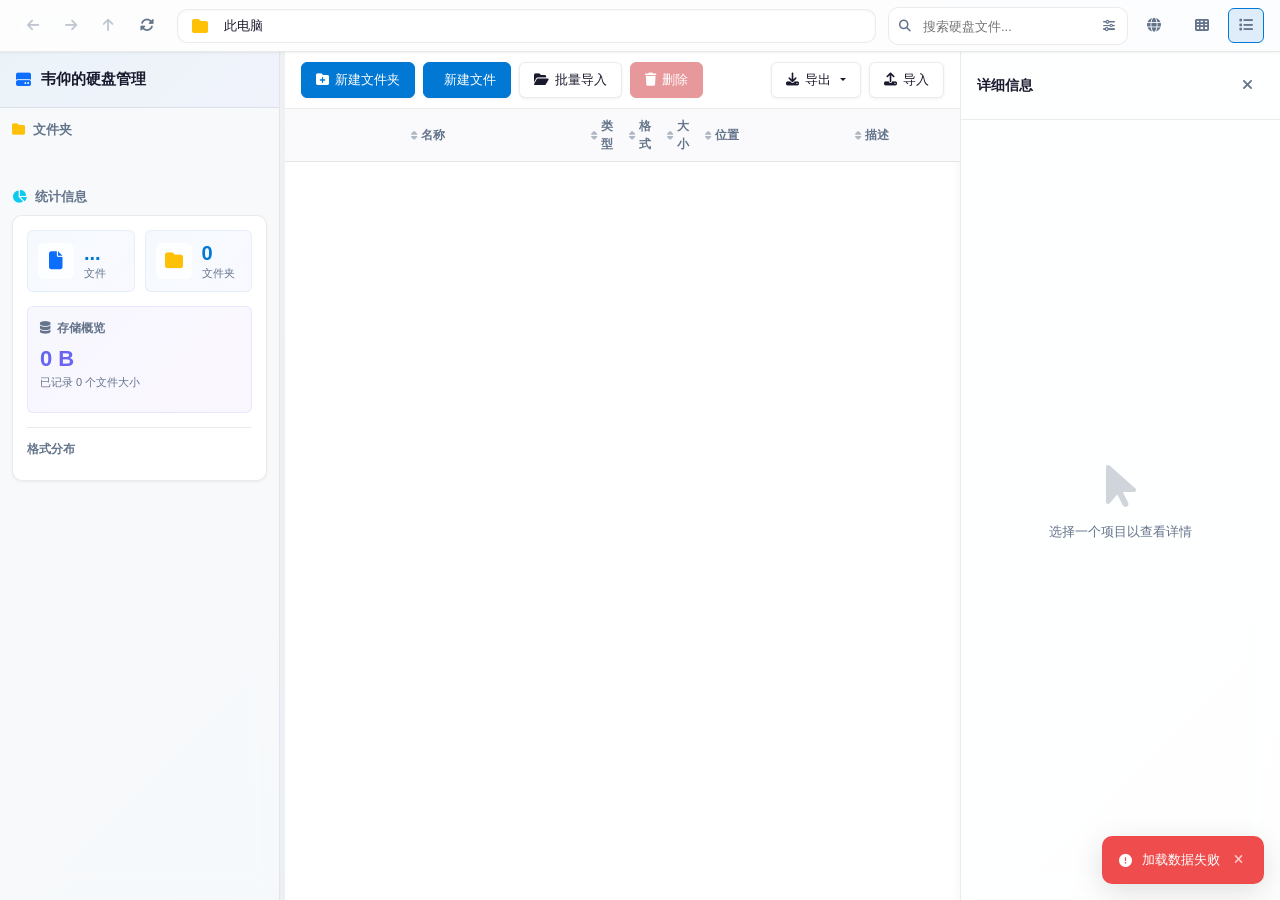
<file: index.html>
<!doctype html>
<html lang="zh-CN">
<head>
  <meta charset="utf-8" />
  <meta name="viewport" content="width=device-width, initial-scale=1" />
  <title>硬盘文件管理器</title>

  <!-- Bootstrap 5 CDN -->
  <link href="https://cdn.jsdelivr.net/npm/bootstrap@5.3.3/dist/css/bootstrap.min.css" rel="stylesheet">
  <link href="css/style.css" rel="stylesheet" />
  <link rel="stylesheet" href="https://cdnjs.cloudflare.com/ajax/libs/font-awesome/6.5.0/css/all.min.css">
</head>
<body>
  <!-- 顶部工具栏 -->
  <div class="toolbar">
    <div class="toolbar-left">
      <button class="btn-icon" id="backBtn" data-i18n-title="backTitle" title="后退" disabled>
        <i class="fas fa-arrow-left"></i>
      </button>
      <button class="btn-icon" id="forwardBtn" data-i18n-title="forwardTitle" title="前进" disabled>
        <i class="fas fa-arrow-right"></i>
      </button>
      <button class="btn-icon" id="upBtn" data-i18n-title="upTitle" title="上一级" disabled>
        <i class="fas fa-arrow-up"></i>
      </button>
      <button class="btn-icon" id="refreshBtn" data-i18n-title="refreshTitle" title="刷新">
        <i class="fas fa-sync-alt"></i>
      </button>
    </div>

    <div class="toolbar-center">
      <!-- 地址栏/面包屑导航 -->
      <div class="address-bar" id="addressBar">
        <i class="fas fa-folder text-warning me-2"></i>
        <div id="breadcrumb" class="breadcrumb-path">
          <span class="breadcrumb-item active" data-i18n="thisPC">此电脑</span>
        </div>
        <input type="text" id="addressInput" class="address-input" style="display:none;" placeholder="输入路径后按 Enter 导航..." />
      </div>
    </div>

    <div class="toolbar-right">
      <div class="search-wrapper">
        <div class="search-box">
          <i class="fas fa-search"></i>
          <input type="text" id="searchInput" data-i18n-placeholder="searchPlaceholder" placeholder="搜索硬盘文件..." />
          <button class="btn-search-filter" id="searchFilterBtn" type="button" data-i18n-title="advancedSearchTitle" title="高级搜索筛选">
            <i class="fas fa-sliders-h"></i>
          </button>
        </div>
        <div class="search-filters-dropdown" id="searchFilters">
          <div class="search-filters-header" data-i18n="advancedSearchTitle">高级搜索维度</div>
          <div class="search-filters-options">
            <label class="filter-checkbox"><input type="checkbox" id="searchName" checked /> <span data-i18n="filterName">文件名</span></label>
            <label class="filter-checkbox"><input type="checkbox" id="searchDate" checked /> <span data-i18n="filterDate">修改日期</span></label>
            <label class="filter-checkbox"><input type="checkbox" id="searchPath" checked /> <span data-i18n="filterPath">文件位置</span></label>
            <label class="filter-checkbox"><input type="checkbox" id="searchDesc" /> <span data-i18n="filterDesc">描述信息</span></label>
            <label class="filter-checkbox"><input type="checkbox" id="searchFormat" /> <span data-i18n="filterFormat">文件格式</span></label>
          </div>
        </div>
      </div>
      <!-- 语言切换 -->
      <div class="dropdown me-1">
        <button class="btn-icon" type="button" id="languageBtn" data-bs-toggle="dropdown" aria-expanded="false" title="切换语言">
          <i class="fas fa-globe"></i>
        </button>
        <ul class="dropdown-menu dropdown-menu-end" aria-labelledby="languageBtn" id="languageMenu" style="z-index: 1050;">
          <li><a class="dropdown-item lang-option" href="#" data-lang="zh-CN">简体中文</a></li>
          <li><a class="dropdown-item lang-option" href="#" data-lang="en">English</a></li>
          <li><a class="dropdown-item lang-option" href="#" data-lang="zh-TW">繁體中文</a></li>
          <li><a class="dropdown-item lang-option" href="#" data-lang="ja">日本語</a></li>
        </ul>
      </div>
      <button class="btn-icon" id="viewGridBtn" data-i18n-title="gridViewTitle" title="网格视图">
        <i class="fas fa-th"></i>
      </button>
      <button class="btn-icon active" id="viewListBtn" data-i18n-title="listViewTitle" title="列表视图">
        <i class="fas fa-list"></i>
      </button>
    </div>
  </div>

  <!-- 主要内容区 -->
  <div class="main-container">
    <!-- 左侧边栏 - 文件夹树 -->
    <div class="sidebar" id="sidebar">
      <div class="sidebar-header">
        <i class="fas fa-hard-drive text-primary"></i>
        <span data-i18n="authorDiskTitle">韦仰的硬盘管理</span>
      </div>
      <div class="sidebar-scroll">
      <div class="sidebar-section">
        <div class="section-title">
          <i class="fas fa-folder text-warning"></i>
          <span data-i18n="folders">文件夹</span>
        </div>
        <div id="folderTree" class="folder-tree">
          <!-- 动态生成树状结构 -->
        </div>
      </div>
      <div class="sidebar-section mt-3">
        <div class="section-title">
          <i class="fas fa-chart-pie text-info"></i>
          <span data-i18n="statistics">统计信息</span>
        </div>
        <div id="statsPanel" class="stats-panel">
          <div class="stat-row">
            <div class="stat-card">
              <div class="stat-icon"><i class="fas fa-file text-primary"></i></div>
              <div class="stat-info">
                <span class="stat-number" id="totalFiles">0</span>
                <span class="stat-desc" data-i18n="filesUnit">文件</span>
              </div>
            </div>
            <div class="stat-card">
              <div class="stat-icon"><i class="fas fa-folder text-warning"></i></div>
              <div class="stat-info">
                <span class="stat-number" id="totalFolders">0</span>
                <span class="stat-desc" data-i18n="foldersUnit">文件夹</span>
              </div>
            </div>
          </div>
          <div class="stat-storage">
            <div class="stat-storage-header">
              <i class="fas fa-database"></i>
              <span data-i18n="storageOverview">存储概览</span>
            </div>
            <div class="stat-storage-size" id="totalSizeDisplay">0 B</div>
            <div class="stat-storage-count" id="sizedFileCount">已记录 0 个文件大小</div>
            <div id="sizeByFormat" class="size-by-format"></div>
          </div>
          <div class="stat-formats">
            <div class="stat-formats-title" data-i18n="formatDist">格式分布</div>
            <div id="formatStats" class="format-stats"></div>
          </div>
        </div>
      </div>
      </div><!-- end sidebar-scroll -->
    </div>

    <!-- 侧边栏拖拽调整手柄 -->
    <div class="sidebar-resize-handle" id="sidebarResizeHandle" title="拖拽调整侧边栏宽度"></div>

    <!-- 中间内容区 - 文件列表 -->
    <div class="content-area">
      <!-- 操作栏 -->
      <div class="action-bar">
        <div class="action-left">
          <button class="btn-action btn-primary" id="newFolderBtn">
            <i class="fas fa-folder-plus"></i>
            <span data-i18n="newFolder">新建文件夹</span>
          </button>
          <button class="btn-action btn-primary" id="newFileBtn">
            <i class="fas fa-file-plus"></i>
            <span data-i18n="newFile">新建文件</span>
          </button>
          <button class="btn-action btn-secondary" id="localImportBtn">
            <i class="fas fa-folder-open"></i>
            <span data-i18n="batchImport">批量导入</span>
          </button>
          <button class="btn-action btn-danger" id="deleteBtn" disabled>
            <i class="fas fa-trash"></i>
            <span data-i18n="deleteBtn">删除</span>
          </button>
        </div>
        <div class="action-right">
          <div class="dropdown">
            <button class="btn-action btn-secondary dropdown-toggle" type="button" data-bs-toggle="dropdown">
              <i class="fas fa-download"></i>
              <span data-i18n="exportBtn">导出</span>
            </button>
            <ul class="dropdown-menu dropdown-menu-end">
              <li><h6 class="dropdown-header"><i class="fas fa-globe"></i> <span data-i18n="exportAll">导出全部</span></h6></li>
              <li><a class="dropdown-item export-option" href="#" data-scope="all" data-format="json"><i class="fas fa-file-code"></i> <span data-i18n="allToJson">全部 → JSON</span></a></li>
              <li><a class="dropdown-item export-option" href="#" data-scope="all" data-format="csv"><i class="fas fa-file-csv"></i> <span data-i18n="allToCsv">全部 → CSV</span></a></li>
              <li><hr class="dropdown-divider"></li>
              <li><h6 class="dropdown-header"><i class="fas fa-folder-open"></i> <span data-i18n="exportCurrent">导出当前文件夹</span></h6></li>
              <li><a class="dropdown-item export-option" href="#" data-scope="folder" data-format="json"><i class="fas fa-file-code"></i> <span data-i18n="currentToJson">当前文件夹 → JSON</span></a></li>
              <li><a class="dropdown-item export-option" href="#" data-scope="folder" data-format="csv"><i class="fas fa-file-csv"></i> <span data-i18n="currentToCsv">当前文件夹 → CSV</span></a></li>
              <li><hr class="dropdown-divider"></li>
              <li><h6 class="dropdown-header"><i class="fas fa-check-double"></i> <span data-i18n="pickExport">自选导出</span></h6></li>
              <li><a class="dropdown-item" href="#" id="exportPickJson" data-format="json"><i class="fas fa-file-code"></i> <span data-i18n="pickToJson">自选项目 → JSON</span></a></li>
              <li><a class="dropdown-item" href="#" id="exportPickCsv" data-format="csv"><i class="fas fa-file-csv"></i> <span data-i18n="pickToCsv">自选项目 → CSV</span></a></li>
            </ul>
          </div>
          <button class="btn-action btn-secondary" id="importBtn">
            <i class="fas fa-upload"></i>
            <span data-i18n="importBtn">导入</span>
          </button>
        </div>
      </div>

      <!-- 列表头部 -->
      <div class="list-header" id="listHeader">
        <div class="list-col col-name" onclick="handleSortClick('name')">
          <i class="fas fa-sort sort-icon"></i> <span data-i18n="colName">名称</span>
        </div>
        <div class="list-col col-type" onclick="handleSortClick('type')">
          <i class="fas fa-sort sort-icon"></i> <span data-i18n="colType">类型</span>
        </div>
        <div class="list-col col-format" onclick="handleSortClick('format')">
          <i class="fas fa-sort sort-icon"></i> <span data-i18n="colFormat">格式</span>
        </div>
        <div class="list-col col-size" onclick="handleSortClick('file_size')">
          <i class="fas fa-sort sort-icon"></i> <span data-i18n="colSize">大小</span>
        </div>
        <div class="list-col col-location" onclick="handleSortClick('location')">
          <i class="fas fa-sort sort-icon"></i> <span data-i18n="colLocation">位置</span>
        </div>
        <div class="list-col col-description" onclick="handleSortClick('description')">
          <i class="fas fa-sort sort-icon"></i> <span data-i18n="colDesc">描述</span>
        </div>
      </div>

      <!-- 文件列表容器 -->
      <div class="file-list" id="fileList">
        <!-- 动态生成 -->
      </div>

      <!-- 网格视图容器 -->
      <div class="file-grid" id="fileGrid" style="display:none;">
        <!-- 动态生成 -->
      </div>

      <!-- 空状态 -->
      <div class="empty-state" id="emptyState" style="display:none;">
        <i class="fas fa-folder-open"></i>
        <p data-i18n="emptyFolder">此文件夹为空</p>
        <button class="btn-action btn-primary" id="emptyNewBtn">
          <i class="fas fa-plus"></i>
          <span data-i18n="newItem">新建项目</span>
        </button>
      </div>
    </div>

    <!-- 右侧详情面板 -->
    <div class="details-panel" id="detailsPanel">
      <div class="details-header">
        <span data-i18n="detailsTitle">详细信息</span>
        <button class="btn-icon" id="closePanelBtn">
          <i class="fas fa-times"></i>
        </button>
      </div>
      <div class="details-content" id="detailsContent">
        <div class="no-selection">
          <i class="fas fa-mouse-pointer"></i>
          <p data-i18n="noSelection">选择一个项目以查看详情</p>
        </div>
      </div>
    </div>
  </div>

  <!-- 新建/编辑 模态框 -->
  <div class="modal fade" id="itemModal" tabindex="-1">
    <div class="modal-dialog modal-dialog-centered">
      <div class="modal-content">
        <form id="itemForm">
          <div class="modal-header">
            <h5 class="modal-title" id="modalTitle">
              <i class="fas fa-folder-plus"></i>
              <span id="modalTitleText" data-i18n="modalTitleNewFolder">新建文件夹</span>
            </h5>
            <button type="button" class="btn-close" data-bs-dismiss="modal"></button>
          </div>
          <div class="modal-body">
            <input type="hidden" id="itemId" />
            <input type="hidden" id="itemType" value="folder" />
            
            <div class="mb-3">
              <label class="form-label">
                <i class="fas fa-signature"></i>
                <span data-i18n="formName">名称</span> <span class="text-danger">*</span>
              </label>
              <input type="text" class="form-control" id="itemName" required placeholder="输入名称" />
            </div>

            <div class="mb-3">
              <label class="form-label">
                <i class="fas fa-align-left"></i>
                <span data-i18n="formDesc">描述</span>
              </label>
              <textarea class="form-control" id="itemDesc" placeholder="输入描述信息（可选）"></textarea>
            </div>

            <div class="mb-3">
              <label class="form-label">
                <i class="fas fa-map-marker-alt"></i>
                <span data-i18n="formLocation">物理位置</span>
              </label>
              <input type="text" class="form-control" id="itemLocation" placeholder="例如: D:\Movies 或 E:\Documents\Report.pdf" />
              <small class="text-muted" data-i18n="formLocationTip">输入文件或文件夹在硬盘中的实际路径</small>
            </div>

            <div class="mb-3" id="formatGroup" style="display:none;">
              <label class="form-label">
                <i class="fas fa-file-alt"></i>
                <span data-i18n="formFormat">文件格式</span>
              </label>
              <input type="text" class="form-control" id="itemFormat" placeholder="例如: mp4, pdf, docx" />
              <small class="text-muted" data-i18n="formFormatTip">输入文件扩展名（不含点号）</small>
            </div>

            <div class="mb-3" id="sizeGroup" style="display:none;">
              <label class="form-label">
                <i class="fas fa-weight-hanging"></i>
                <span data-i18n="formSize">文件大小</span>
              </label>
              <input type="text" class="form-control" id="itemFileSize" placeholder="例如: 1.5GB, 700MB, 4096" />
              <small class="text-muted" data-i18n="formSizeTip">输入文件大小（支持 B/KB/MB/GB/TB 单位）</small>
            </div>

            <div class="mb-3">
              <label class="form-label">
                <i class="fas fa-folder-tree"></i>
                <span data-i18n="formParent">父文件夹</span>
              </label>
              <select class="form-select" id="parentSelect">
                <option value="" data-i18n="formParentRoot">根目录</option>
              </select>
            </div>
          </div>
          <div class="modal-footer">
            <button type="button" class="btn btn-secondary" data-bs-dismiss="modal">
              <i class="fas fa-times"></i> <span data-i18n="btnCancel">取消</span>
            </button>
            <button type="submit" class="btn btn-primary">
              <i class="fas fa-save"></i> <span data-i18n="btnSave">保存</span>
            </button>
          </div>
        </form>
      </div>
    </div>
  </div>

  <!-- 本地批量导入模态框 -->
  <div class="modal fade" id="localImportModal" tabindex="-1" data-bs-backdrop="static" data-bs-keyboard="false">
    <div class="modal-dialog modal-lg modal-dialog-centered">
      <div class="modal-content">
        <div class="modal-header">
          <h5 class="modal-title">
            <i class="fas fa-folder-open"></i>
            批量导入本地资源
          </h5>
          <button type="button" class="btn-close" data-bs-dismiss="modal" id="localImportCloseBtn"></button>
        </div>
        <div class="modal-body">
          <div id="localImportStageSelect">
            <!-- 导入目标 -->
            <div class="import-target-banner mb-3 p-3 border rounded" style="background: linear-gradient(135deg, rgba(0, 120, 212, 0.05) 0%, rgba(99, 102, 241, 0.05) 100%); border-color: rgba(0, 120, 212, 0.15) !important;">
              <div class="d-flex align-items-center">
                <i class="fas fa-folder-open text-warning me-3 fs-4"></i>
                <div>
                  <div class="text-muted small" style="font-size: 11px;" data-i18n="localImportTargetLabel">导入目标目录</div>
                  <div class="fw-semibold text-primary" style="font-size: 14px;" id="localImportTargetDisplay">/此电脑</div>
                </div>
              </div>
            </div>

            <p class="text-muted small mb-2" data-i18n="localImportDesc">选择本地文件夹或文件，系统将读取其中的文件夹与文件并导入到当前目录，仅读取元数据不会修改本地磁盘内容。</p>

            <div class="border rounded mb-3 p-2 bg-light" style="min-height: 180px; max-height: 250px; overflow-y: auto;">
              <div class="fw-semibold text-secondary px-2 pb-2 border-bottom mb-2 d-flex justify-content-between align-items-center" style="font-size: 13px;">
                <span data-i18n="selectedItemsLabel">已选导入资源</span>
                <span class="badge bg-primary rounded-pill" id="localImportTotalCountBadge">0</span>
              </div>
              <div id="localImportSelectedItemsList" class="px-2">
                <!-- Selected items listed here dynamically -->
                <div class="text-center text-muted py-4" id="localImportNoneSelectedText" data-i18n="selectedNone">
                  未选择任何文件夹或文件。请拖拽文件到此处，或使用下方按钮选择。
                </div>
              </div>
            </div>
            <div class="mt-3">
              <label class="form-label" data-i18n="localBasePath">
                <i class="fas fa-road"></i>
                根目录物理路径（可选）
              </label>
              <input type="text" class="form-control" id="localImportBasePath" placeholder="例如: D:\\Media">
              <small class="text-muted" data-i18n="localBasePathTip">用于生成物理路径；留空时将使用相对路径或自动推断的路径。</small>
            </div>
          </div>

          <div id="localImportStageProgress" style="display:none;">
            <div class="progress" style="height: 20px;">
              <div class="progress-bar" id="localImportProgressBar" role="progressbar" style="width:0%;">0%</div>
            </div>
            <div class="mt-3">
              <p class="mb-1" id="localImportStatusText" data-i18n="preparingImport">正在准备导入...</p>
              <p class="text-muted small" id="localImportDetailText"></p>
            </div>
          </div>

          <div id="localImportStageComplete" style="display:none;">
            <div class="alert alert-success d-flex align-items-center" role="alert">
              <i class="fas fa-check-circle me-2"></i>
              <div data-i18n="importSuccessMsg">导入完成，所有项目已处理。</div>
            </div>
            <div id="localImportSummaryText" class="small"></div>
          </div>
        </div>
        <div class="modal-footer">
          <div id="localImportSelectionActions" class="d-flex flex-wrap gap-2">
            <button type="button" class="btn btn-outline-secondary" id="localImportSelectCombinedBtn">
              <i class="fas fa-plus me-1"></i>
              <span data-i18n="localImportSelectCombinedBtn">选择文件/文件夹</span>
            </button>
            <button type="button" class="btn btn-outline-danger" id="localImportResetBtn">
              <i class="fas fa-undo"></i>
              <span data-i18n="btnReset">重置</span>
            </button>
            <button type="button" class="btn btn-primary" id="localImportStartBtn">
              <i class="fas fa-play"></i>
              <span data-i18n="btnStartImport">开始导入</span>
            </button>
          </div>
          <button type="button" class="btn btn-primary" id="localImportConfirmBtn" data-bs-dismiss="modal" style="display:none;">
            <i class="fas fa-check"></i>
            <span data-i18n="btnConfirm">确定</span>
          </button>
        </div>
      </div>
    </div>
  </div>

  <input type="file" id="localDirectoryInput" webkitdirectory multiple style="display:none;" />
  <input type="file" id="localFileInput" multiple style="display:none;" />

  <!-- 导入模态框 -->
  <div class="modal fade" id="importModal" tabindex="-1">
    <div class="modal-dialog modal-dialog-centered">
      <div class="modal-content">
        <div class="modal-header">
          <h5 class="modal-title">
            <i class="fas fa-upload"></i>
            导入数据
          </h5>
          <button type="button" class="btn-close" data-bs-dismiss="modal"></button>
        </div>
        <div class="modal-body">
          <div class="mb-3">
            <label class="form-label">选择 JSON 文件</label>
            <input type="file" class="form-control" id="importFile" accept=".json" />
          </div>
        </div>
        <div class="modal-footer">
          <button type="button" class="btn btn-secondary" data-bs-dismiss="modal">取消</button>
          <button type="button" class="btn btn-primary" id="confirmImportBtn">
            <i class="fas fa-check"></i> 导入
          </button>
        </div>
      </div>
    </div>
  </div>

  <!-- 本地磁盘浏览器模态框 (增强版大屏布局) -->
  <div class="modal fade" id="localPickerModal" tabindex="-1" aria-labelledby="localPickerModalLabel" aria-hidden="true" style="z-index: 1070;">
    <div class="modal-dialog modal-xl modal-dialog-centered modal-dialog-scrollable">
      <div class="modal-content shadow-lg border-0" style="border-radius: var(--radius-lg); backdrop-filter: blur(var(--glass-blur)); background: rgba(255,255,255,0.98); height: 80vh; display: flex; flex-direction: column;">
        <div class="modal-header border-bottom-0 pb-2">
          <h5 class="modal-title font-weight-bold d-flex align-items-center" id="localPickerModalLabel">
            <i class="fas fa-desktop text-primary me-2" style="font-size: 20px;"></i>
            <span data-i18n="localPickerModalTitle" style="letter-spacing: 0.5px;">选择本地资源</span>
          </h5>
          <button type="button" class="btn-close" data-bs-dismiss="modal" aria-label="Close"></button>
        </div>
        
        <!-- 工具栏 -->
        <div class="px-3 pb-2 border-bottom-0">
          <div class="d-flex align-items-center gap-2 bg-light p-1 rounded-3" style="border: 1px solid rgba(0,0,0,0.05);">
            <button class="btn btn-icon btn-sm border-0 bg-transparent text-secondary hover-primary" id="localPickerUpBtn" data-i18n-title="upTitle" title="上一级">
              <i class="fas fa-arrow-up" style="font-size: 14px;"></i>
            </button>
            <div class="vr text-secondary my-1"></div>
            <div class="flex-grow-1 position-relative d-flex align-items-center">
              <i class="fas fa-hdd text-muted position-absolute ms-2" style="font-size: 12px;"></i>
              <input type="text" class="form-control form-control-sm border-0 bg-transparent ps-4 text-primary" style="font-size: 13px; box-shadow: none;" id="localPickerPathInput" data-i18n-placeholder="localPickerPathPlaceholder" placeholder="输入路径，回车访问" />
            </div>
          </div>
        </div>

        <div class="modal-body p-0 d-flex flex-grow-1" style="overflow: hidden;">
          <!-- 侧边栏：快速访问和驱动器 -->
          <div class="sidebar-picker p-2 bg-light" style="width: 200px; border-right: 1px solid rgba(0,0,0,0.05); overflow-y: auto; flex-shrink: 0; display: flex; flex-direction: column;">
            <div class="sidebar-section-title text-uppercase text-muted fw-bold mb-2 ps-2" style="font-size: 10px; letter-spacing: 0.5px;">此电脑</div>
            <div class="d-flex flex-column gap-1" id="localPickerSidebarDrives">
              <!-- JS 动态注入本地盘符 -->
            </div>
          </div>

          <!-- 主文件展示区 -->
          <div class="flex-grow-1 d-flex flex-column" style="overflow: hidden;">
            <div class="flex-grow-1 position-relative" style="overflow-y: auto;">
              <table class="table table-hover table-sm mb-0 align-middle" style="font-size: 13px; table-layout: fixed;">
                <thead class="sticky-top bg-white shadow-sm" style="z-index: 10;">
                  <tr class="table-light border-bottom" style="height: 38px;">
                    <th style="width: 45px; text-align: center;">
                      <input type="checkbox" class="form-check-input" id="localPickerSelectAll" />
                    </th>
                    <th><span data-i18n="colName">名称</span></th>
                    <th style="width: 120px;"><span data-i18n="colType">类型</span></th>
                    <th style="width: 140px; text-align: right; padding-right: 20px;"><span data-i18n="colSize">大小</span></th>
                  </tr>
                </thead>
                <tbody id="localPickerItemsList" style="border-top: none;">
                  <!-- JS 动态填充 -->
                </tbody>
              </table>
            </div>
            
            <!-- 状态底部栏 -->
            <div class="bg-light px-3 py-2 border-top d-flex justify-content-between align-items-center" style="font-size: 12px; height: 35px;">
              <div class="text-secondary" id="localPickerStatusInfo">
                共 0 个项目
              </div>
              <div class="text-primary fw-medium" id="localPickerSelectionCount">
                已选择 0 个项目
              </div>
            </div>
          </div>
        </div>
        
        <div class="modal-footer border-top pt-2">
          <button type="button" class="btn btn-outline-secondary" data-bs-dismiss="modal" data-i18n="btnCancel">取消</button>
          <button type="button" class="btn btn-primary px-4" id="localPickerConfirmBtn" style="border-radius: var(--radius-sm);">
            <i class="fas fa-check me-1"></i>
            <span data-i18n="localPickerConfirm">添加选定资源</span>
          </button>
        </div>
      </div>
    </div>
  </div>

  <!-- 导出自选模态框 -->
  <div class="modal fade" id="exportPickModal" tabindex="-1">
    <div class="modal-dialog modal-lg modal-dialog-centered modal-dialog-scrollable">
      <div class="modal-content">
        <div class="modal-header">
          <h5 class="modal-title">
            <i class="fas fa-check-double me-2"></i>选择要导出的项目
          </h5>
          <button type="button" class="btn-close" data-bs-dismiss="modal"></button>
        </div>
        <div class="modal-body p-0">
          <div class="export-pick-toolbar">
            <div class="export-pick-search">
              <i class="fas fa-search"></i>
              <input type="text" id="exportPickSearch" placeholder="搜索项目..." />
            </div>
            <div class="export-pick-actions">
              <button type="button" class="btn btn-sm btn-outline-primary" id="exportPickSelectAll">
                <i class="fas fa-check-double"></i> 全选
              </button>
              <button type="button" class="btn btn-sm btn-outline-secondary" id="exportPickDeselectAll">
                <i class="fas fa-square"></i> 全不选
              </button>
            </div>
            <div class="export-pick-count">
              已选 <strong id="exportPickCount">0</strong> 项
            </div>
          </div>
          <div id="exportPickTree" class="export-pick-tree">
            <!-- 动态生成 -->
          </div>
        </div>
        <div class="modal-footer">
          <button type="button" class="btn btn-secondary" data-bs-dismiss="modal">
            <i class="fas fa-times"></i> 取消
          </button>
          <button type="button" class="btn btn-primary" id="exportPickConfirmBtn" disabled>
            <i class="fas fa-download"></i> 导出
          </button>
        </div>
      </div>
    </div>
  </div>

  <!-- Toast 容器 -->
  <div id="toastContainer" class="toast-container position-fixed bottom-0 end-0 p-3"></div>

  <script src="https://cdn.jsdelivr.net/npm/bootstrap@5.3.3/dist/js/bootstrap.bundle.min.js"></script>
  <script src="js/translations.js"></script>
  <script src="js/script.js"></script>
</body>
</html>
</file>
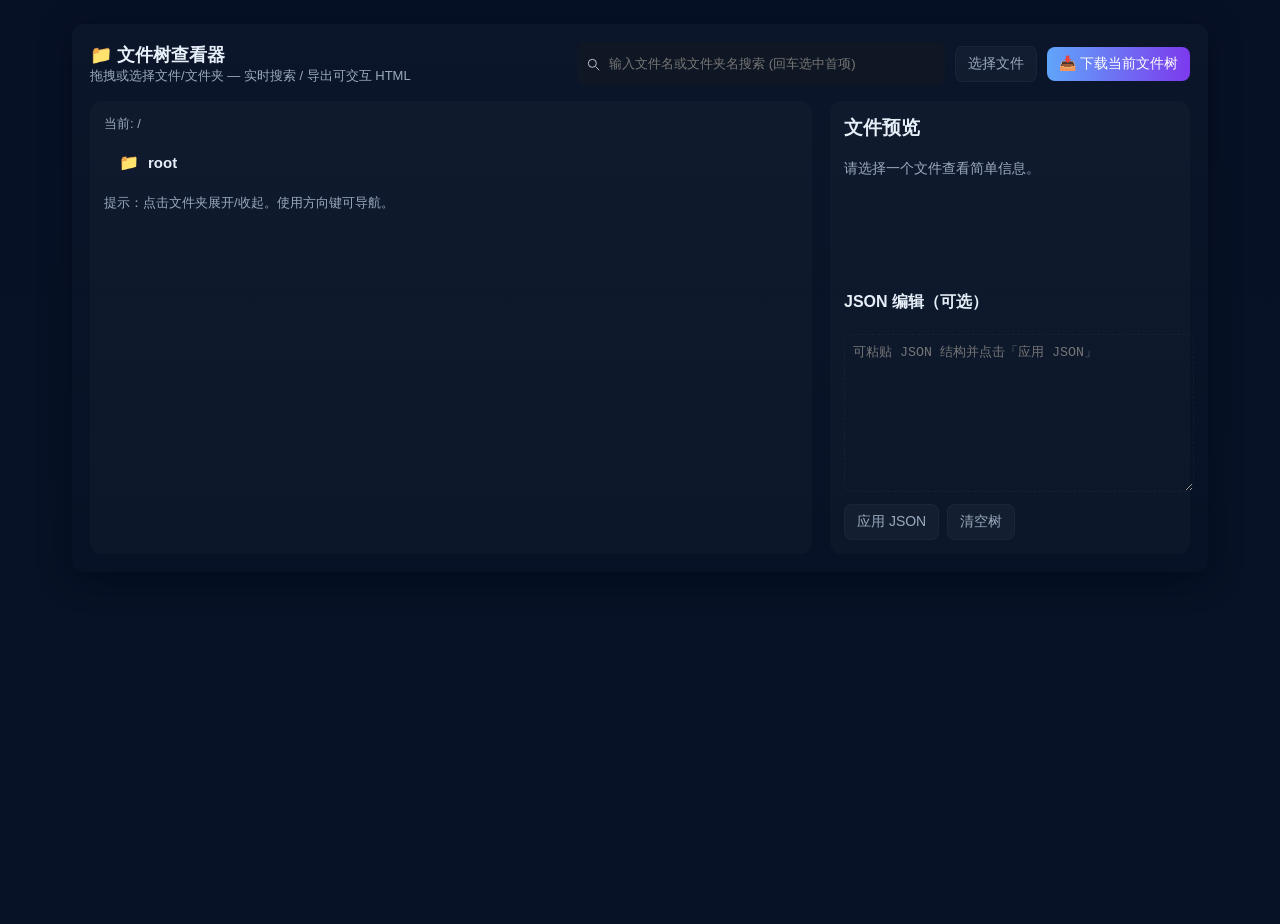
<file: file_tree_viewer.html>
<!doctype html>
<html lang="zh-CN">

<head>
  <meta charset="utf-8" />
  <meta name="viewport" content="width=device-width,initial-scale=1" />
  <title>文件树查看器（修正版）</title>
  <style>
    :root {
      --bg: #071126;
      --card: #0f1724;
      --muted: #9aa9bf;
      --accent: #60a5fa;
      --accent-2: #7c3aed;
      --glass: rgba(255, 255, 255, 0.03);
      --radius: 10px
    }

    html,
    body {
      height: 100%;
      margin: 0;
      background: linear-gradient(180deg, var(--bg), #071226 60%);
      color: #e6eef8;
      font-family: Segoe UI, Roboto, Arial, sans-serif
    }

    .app {
      max-width: 1100px;
      margin: 24px auto;
      padding: 18px;
      border-radius: 12px;
      background: linear-gradient(180deg, rgba(255, 255, 255, 0.02), transparent);
      box-shadow: 0 6px 30px rgba(2, 6, 23, 0.6)
    }

    header {
      display: flex;
      align-items: center;
      gap: 14px
    }

    h1 {
      margin: 0;
      font-size: 18px
    }

    .controls {
      margin-left: auto;
      display: flex;
      gap: 10px;
      align-items: center
    }

    .search {
      display: flex;
      align-items: center;
      background: var(--card);
      padding: 8px;
      border-radius: 8px
    }

    .search input {
      background: transparent;
      border: 0;
      padding: 6px 8px;
      color: inherit;
      outline: none;
      width: 320px
    }

    button {
      background: var(--glass);
      border: 1px solid rgba(255, 255, 255, 0.03);
      padding: 8px 12px;
      border-radius: 8px;
      color: var(--muted);
      cursor: pointer;
      font-size: 14px
    }

    button.primary {
      background: linear-gradient(90deg, var(--accent), var(--accent-2));
      color: white;
      border: 0
    }

    .layout {
      display: grid;
      grid-template-columns: 1fr 360px;
      gap: 18px;
      margin-top: 16px
    }

    .panel {
      background: rgba(255, 255, 255, 0.02);
      padding: 14px;
      border-radius: 12px
    }

    #tree {
      max-height: 64vh;
      overflow: auto;
      padding: 6px;
      font-size: 15px
    }

    .node {
      display: flex;
      align-items: center;
      gap: 8px;
      padding: 6px 8px;
      border-radius: 8px
    }

    .node:hover {
      background: rgba(255, 255, 255, 0.02)
    }

    .icon {
      width: 22px;
      text-align: center;
      font-size: 16px
    }

    .name {
      white-space: nowrap;
      overflow: hidden;
      text-overflow: ellipsis
    }

    .folder .name {
      font-weight: 600
    }

    .file .name {
      color: var(--muted)
    }

    .children {
      margin-left: 20px;
      border-left: 1px dashed rgba(255, 255, 255, 0.02);
      padding-left: 10px
    }

    .collapsed>.children {
      display: none
    }

    .match {
      background: linear-gradient(90deg, rgba(96, 165, 250, 0.12), rgba(124, 58, 237, 0.06));
      padding: 2px 6px;
      border-radius: 6px
    }

    #progress-wrap {
      width: 100%;
      margin-top: 10px;
      display: none;
      align-items: center;
      gap: 12px
    }

    #progress-bar {
      flex: 1;
      background: #0b1220;
      border-radius: 999px;
      overflow: hidden;
      height: 12px;
      border: 1px solid rgba(255, 255, 255, 0.03)
    }

    #progress-bar>i {
      display: block;
      height: 100%;
      width: 0%;
      background: linear-gradient(90deg, var(--accent), var(--accent-2));
      transition: width 160ms linear
    }

    #progress-label {
      min-width: 70px;
      color: var(--muted);
      font-size: 13px;
      text-align: right
    }

    .preview {
      min-height: 120px;
      color: var(--muted);
      font-size: 14px
    }

    textarea {
      width: 100%;
      height: 140px;
      border-radius: 8px;
      background: transparent;
      border: 1px dashed rgba(255, 255, 255, 0.04);
      color: inherit;
      padding: 8px;
      font-family: monospace
    }

    @media(max-width:980px) {
      .layout {
        grid-template-columns: 1fr
      }
    }
  </style>
</head>

<body>
  <div class="app" role="application">
    <header>
      <div>
        <h1>📁 文件树查看器</h1>
        <div style="color:var(--muted);font-size:13px">拖拽或选择文件/文件夹 — 实时搜索 / 导出可交互 HTML</div>
      </div>

      <div class="controls">
        <div class="search" title="搜索">
          <svg width="16" height="16" viewBox="0 0 24 24" fill="none">
            <path stroke="currentColor" stroke-width="1.2" stroke-linecap="round" stroke-linejoin="round"
              d="M21 21l-4.35-4.35" />
            <circle cx="11" cy="11" r="6" stroke="currentColor" stroke-width="1.2" />
          </svg>
          <input id="searchInput" placeholder="输入文件名或文件夹名搜索 (回车选中首项)" />
        </div>

        <button id="chooseBtn">选择文件</button>
        <input id="fileInput" type="file" webkitdirectory multiple style="display:none;" />

        <button id="downloadBtn" class="primary" title="导出当前显示为 HTML">📥 下载当前文件树</button>
      </div>
    </header>

    <main class="layout">
      <section class="panel">
        <div id="breadcrumb" style="color:var(--muted);font-size:13px;margin-bottom:8px">当前: /</div>

        <div id="tree" tabindex="0" aria-label="文件树"></div>

        <div id="progress-wrap">
          <div id="progress-bar"><i id="progress-inner"></i></div>
          <div id="progress-label">0%</div>
        </div>

        <div style="margin-top:10px;color:var(--muted);font-size:13px">提示：点击文件夹展开/收起。使用方向键可导航。</div>
      </section>

      <aside class="panel">
        <h3 style="margin-top:0">文件预览</h3>
        <div class="preview" id="preview">请选择一个文件查看简单信息。</div>

        <h4 style="margin-top:12px">JSON 编辑（可选）</h4>
        <textarea id="jsonArea" spellcheck="false" placeholder='可粘贴 JSON 结构并点击「应用 JSON」'></textarea>
        <div style="display:flex;gap:8px;margin-top:8px">
          <button id="applyJson">应用 JSON</button>
          <button id="resetBtn">清空树</button>
        </div>
      </aside>
    </main>
  </div>

  <script>
    /* 状态 */
    let root = { name: 'root', type: 'folder', children: [] };
    let expanded = new Set();
    let searchQuery = '';

    /* DOM */
    const treeEl = document.getElementById('tree');
    const searchInput = document.getElementById('searchInput');
    const fileInput = document.getElementById('fileInput');
    const preview = document.getElementById('preview');
    const jsonArea = document.getElementById('jsonArea');
    const breadcrumb = document.getElementById('breadcrumb');
    const progressWrap = document.getElementById('progress-wrap');
    const progressInner = document.getElementById('progress-inner');
    const progressLabel = document.getElementById('progress-label');

    /* 辅助 */
    function pathFor(parentPath, name) { return parentPath ? parentPath + '/' + name : name; }
    function escapeHtml(s) { return String(s).replace(/&/g, '&amp;').replace(/</g, '&lt;').replace(/>/g, '&gt;'); }
    function escapeRegExp(s) { return s.replace(/[.*+?^${}()|[\\]\\\\]/g, '\\\\$&'); }

    /* 从 fileList 构建树 */
    function buildTreeFromFileList(fileList) {
      const rootNode = { name: 'root', type: 'folder', children: [] };
      for (const f of fileList) {
        const path = f.webkitRelativePath || f.name;
        const parts = path.split('/').filter(Boolean);
        let node = rootNode;
        for (let i = 0; i < parts.length; i++) {
          const name = parts[i];
          let child = (node.children || []).find(c => c.name === name);
          const isLast = i === parts.length - 1;
          if (!child) {
            child = { name, type: isLast ? 'file' : 'folder' };
            if (!isLast) child.children = [];
            node.children = node.children || [];
            node.children.push(child);
          }
          node = child;
        }
      }
      return rootNode;
    }

    /* 标记可见（搜索） */
    function markVisible(node, q) {
      const selfMatch = !q || node.name.toLowerCase().includes(q.toLowerCase());
      let childMatch = false;
      if (node.children && node.children.length) {
        for (const ch of node.children) childMatch = markVisible(ch, q) || childMatch;
      }
      node._visible = selfMatch || childMatch;
      node._selfMatch = selfMatch;
      return node._visible;
    }

    /* 渲染 */
    function render() {
      treeEl.innerHTML = '';
      markVisible(root, searchQuery);
      renderNode(root, treeEl, '');
    }
    function renderNode(node, container, parentPath) {
      if (!node._visible) return;
      const currentPath = pathFor(parentPath, node.name);
      const item = document.createElement('div');
      item.className = 'node ' + (node.type === 'folder' ? 'folder' : 'file');
      item.dataset.path = currentPath;
      item.dataset.type = node.type;

      const icon = document.createElement('div'); icon.className = 'icon'; icon.textContent = node.type === 'folder' ? (expanded.has(currentPath) ? '📂' : '📁') : '📄';
      item.appendChild(icon);

      const name = document.createElement('div'); name.className = 'name';
      if (node._selfMatch && searchQuery) {
        const regex = new RegExp('(' + escapeRegExp(searchQuery) + ')', 'ig');
        name.innerHTML = escapeHtml(node.name).replace(regex, '<span class="match">$1</span>');
      } else name.textContent = node.name;
      item.appendChild(name);

      item.addEventListener('click', (e) => {
        e.stopPropagation();
        if (node.type === 'folder') {
          if (expanded.has(currentPath)) expanded.delete(currentPath); else expanded.add(currentPath);
          render();
        } else { showPreview(node, currentPath); }
        updateBreadcrumb(currentPath);
      });

      item.tabIndex = 0;
      item.addEventListener('keydown', (e) => {
        if (e.key === 'Enter') { e.preventDefault(); item.click(); }
        else if (e.key === 'ArrowDown' || e.key === 'ArrowUp') {
          e.preventDefault();
          const items = Array.from(document.querySelectorAll('.node'));
          const idx = items.indexOf(item); const next = e.key === 'ArrowDown' ? items[idx + 1] : items[idx - 1];
          if (next) next.focus();
        } else if (e.key === 'ArrowLeft') {
          e.preventDefault();
          if (node.type === 'folder' && expanded.has(currentPath)) { expanded.delete(currentPath); render(); }
          else { const parent = currentPath.split('/').slice(0, -1).join('/'); if (parent) { const pel = document.querySelector('[data-path=\"' + cssEscape(parent) + '\"]'); if (pel) pel.focus(); } }
        } else if (e.key === 'ArrowRight') {
          e.preventDefault();
          if (node.type === 'folder') { expanded.add(currentPath); render(); setTimeout(() => { const el = document.querySelector('[data-path=\"' + cssEscape(currentPath) + '\"]'); if (el) el.focus(); }, 50); }
        }
      });

      container.appendChild(item);

      if (node.children && node.children.length && expanded.has(currentPath)) {
        const wrapper = document.createElement('div'); wrapper.className = 'children';
        for (const ch of node.children) renderNode(ch, wrapper, currentPath);
        container.appendChild(wrapper);
      }
    }
    function cssEscape(s) {
      // Prefer native CSS.escape when available; otherwise do a minimal safe escape
      try { if (window.CSS && CSS.escape) return CSS.escape(s); } catch (e) { }
      return String(s).replace(/(["'\\\\])/g, '\\\\$1').replace(/\s+/g, ' ');
    }
    function updateBreadcrumb(p) { breadcrumb.textContent = p ? ('当前: /' + p) : '当前: /'; }

    /* 进度条辅助（基于文件计数） */
    async function showProgressDuring(files, buildFn) {
      if (!files || files.length === 0) return;
      progressWrap.style.display = 'flex';
      progressInner.style.width = '0%';
      progressLabel.textContent = '0%';
      const total = files.length;
      let processed = 0;
      // Update quickly while building in memory
      for (let i = 0; i < files.length; i++) {
        processed++;
        const pct = Math.round((processed / total) * 100);
        progressInner.style.width = pct + '%';
        progressLabel.textContent = pct + '%';
        if (i % 50 === 0) await new Promise(r => setTimeout(r, 8));
      }
      // Build final tree
      root = buildFn(files);
      expanded.clear(); expanded.add(root.name);
      markVisible(root, searchQuery);
      render();
      setTimeout(() => { progressWrap.style.display = 'none'; }, 300);
    }

    /* 事件：文件选择 & 拖拽 */
    document.getElementById('chooseBtn').addEventListener('click', () => { fileInput.click(); });
    fileInput.addEventListener('change', (e) => { const files = e.target.files; if (files && files.length) showProgressDuring(files, buildTreeFromFileList); });
    window.addEventListener('dragover', e => e.preventDefault());
    const appEl = document.querySelector('.app');
    appEl.addEventListener('dragover', e => { e.preventDefault(); appEl.style.opacity = 0.95; });
    appEl.addEventListener('dragleave', () => { appEl.style.opacity = 1; });
    appEl.addEventListener('drop', (e) => { e.preventDefault(); appEl.style.opacity = 1; const files = e.dataTransfer.files; if (files && files.length) showProgressDuring(files, buildTreeFromFileList); });

    /* 预览 */
    function showPreview(node, path) {
      const ext = (node.name.split('.').pop() || '').toLowerCase();
      const size = fakeSize(node.name);
      preview.innerHTML = '<div><strong>名称：</strong>' + escapeHtml(node.name) + '</div>'
        + '<div><strong>路径：</strong>/' + escapeHtml(path) + '</div>'
        + '<div><strong>类型：</strong>' + node.type + (ext ? ' (' + ext + ')' : '') + '</div>'
        + '<div><strong>大小（估算）：</strong>' + size + '</div>';
      if (['txt', 'md', 'json', 'js', 'css', 'html'].includes(ext)) {
        preview.innerHTML += '<hr><pre style="white-space:pre-wrap;max-height:160px;overflow:auto;background:transparent;padding:8px;border-radius:6px;border:1px dashed rgba(255,255,255,0.03);">示例内容：这是文件 ' + escapeHtml(node.name) + ' 的模拟预览。</pre>';
      }
    }
    function fakeSize(name) { let n = 0; for (const c of name) n += c.charCodeAt(0); const kb = (n % 900) + 10; return kb + ' KB'; }

    /* 搜索 */
    searchInput.addEventListener('input', (e) => { searchQuery = e.target.value.trim(); if (searchQuery) expandParentsForMatches(root, ''); render(); });
    function expandParentsForMatches(node, parentPath) {
      if (!markVisible(node, searchQuery)) return false;
      const currentPath = pathFor(parentPath, node.name);
      if (node._selfMatch) {
        const parts = currentPath.split('/');
        for (let i = 1; i < parts.length; i++) { const p = parts.slice(0, i + 1).join('/'); expanded.add(p); }
      }
      if (node.children) for (const ch of node.children) expandParentsForMatches(ch, currentPath);
    }

    /* JSON 编辑 */
    document.getElementById('applyJson').addEventListener('click', () => {
      try { const obj = JSON.parse(jsonArea.value); if (!obj || obj.type !== 'folder') { alert('根对象必须为 type:\"folder\" 的对象'); return; } root = obj; expanded.clear(); expanded.add(root.name); markVisible(root, searchQuery); render(); } catch (err) { alert('无效 JSON: ' + err.message); }
    });
    document.getElementById('resetBtn').addEventListener('click', () => { root = { name: 'root', type: 'folder', children: [] }; expanded.clear(); searchQuery = ''; searchInput.value = ''; jsonArea.value = ''; render(); });

    /* 导出（含搜索 + 展开收缩） */
    /* 为避免模板嵌套引号错误，这里用字符串拼接生成导出 HTML，并在导出文件中加入独立的搜索与折叠脚本 */
    document.getElementById('downloadBtn').addEventListener('click', () => {
      const treeHtml = treeEl.innerHTML;
      if (!treeHtml.trim()) { alert('当前没有可导出的内容，请先选择文件/文件夹。'); return; }

      // 导出页面的 HTML（注：使用单引号/双引号小心嵌套）
      const exportPage =
        '<!doctype html><html lang=\"zh-CN\"><head><meta charset=\"utf-8\"/><meta name=\"viewport\" content=\"width=device-width,initial-scale=1\"/><title>导出的文件树</title>'
        + '<style>body{font-family:Segoe UI,Roboto,Arial;background:#071226;color:#e6eef8;padding:18px}h1{margin:0 0 10px}input{width:100%;padding:8px;border-radius:8px;border:1px solid rgba(255,255,255,0.06);background:transparent;color:inherit;margin-bottom:10px} .node{display:flex;align-items:center;gap:8px;padding:6px 8px;border-radius:6px} .children{margin-left:20px;border-left:1px dashed rgba(255,255,255,0.04);padding-left:8px} .collapsed > .children{display:none} .match{background:linear-gradient(90deg, rgba(96,165,250,0.12), rgba(124,58,237,0.06));padding:2px 6px;border-radius:6px}</style>'
        + '</head><body>'
        + '<h1>📁 导出的文件树</h1>'
        + '<input id=\"expSearch\" placeholder=\"搜索...\" />'
        + '<div id=\"expTree\">' + treeHtml + '</div>'
        + '<script>'
        + '(function(){'
        + 'var expTree=document.getElementById("expTree");'
        + 'expTree.addEventListener("click",function(e){'
        + 'var node=e.target.closest(".node");'
        + 'if(!node||!node.classList.contains("folder"))return;'
        + 'node.classList.toggle("collapsed");'
        + '});'
        + 'document.getElementById("expSearch").addEventListener("input",function(e){'
        + 'var q=e.target.value.trim().toLowerCase();'
        + 'var nodes=Array.from(expTree.querySelectorAll(".node"));'
        + 'if(!q){nodes.forEach(function(n){n.style.display="flex";n.classList.remove("match");});return;}'
        + 'nodes.forEach(function(n){'
        + 'var txt=(n.textContent||"").toLowerCase();'
        + 'if(txt.indexOf(q)>=0){'
        + 'n.style.display="flex";n.classList.add("match");'
        + 'var p=n.parentElement;'
        + 'while(p&&p!==expTree){'
        + 'if(p.classList&&p.classList.contains("children")){'
        + 'p.style.display="block";'
        + 'var folder=p.previousElementSibling;'
        + 'if(folder&&folder.classList){folder.style.display="flex";folder.classList.remove("collapsed");}'
        + '}'
        + 'p=p.parentElement;'
        + '}'
        + '}else{n.style.display="none";n.classList.remove("match");}'
        + '});'
        + '});'
        + '})();'
        + '</' + 'script></body></html>';

      const blob = new Blob([exportPage], { type: 'text/html' });
      const url = URL.createObjectURL(blob);
      const a = document.createElement('a');
      a.href = url;
      a.download = 'MyFileTree_' + new Date().toISOString().slice(0, 10) + '.html';
      document.body.appendChild(a);
      a.click();
      a.remove();
      URL.revokeObjectURL(url);
    });

/* 初始渲染 */
markVisible(root, searchQuery);
render();
console.log('文件树查看器已就绪（修正版）。');
</script>
</body>

</html>
</file>
<file: css/style.css>
/* ===================================
   硬盘文件管理器 - Windows 风格样式
   =================================== */

:root {
  --bg-primary: #f0f2f5;
  --bg-secondary: #ffffff;
  --bg-hover: rgba(0, 120, 212, 0.06);
  --bg-selected: rgba(0, 120, 212, 0.12);
  --border-color: rgba(0, 0, 0, 0.08);
  --text-primary: #1a1a2e;
  --text-secondary: #64748b;
  --accent-blue: #0078d4;
  --accent-hover: #005a9e;
  --toolbar-bg: rgba(255, 255, 255, 0.85);
  --sidebar-bg: rgba(248, 250, 252, 0.9);
  --glass-blur: 12px;
  --shadow-sm: 0 1px 3px rgba(0, 0, 0, 0.06);
  --shadow-md: 0 4px 12px rgba(0, 0, 0, 0.08);
  --shadow-lg: 0 8px 30px rgba(0, 0, 0, 0.12);
  --transition-fast: 0.15s cubic-bezier(0.4, 0, 0.2, 1);
  --transition-smooth: 0.3s cubic-bezier(0.4, 0, 0.2, 1);
  --radius-sm: 6px;
  --radius-md: 10px;
  --radius-lg: 14px;
}

* {
  margin: 0;
  padding: 0;
  box-sizing: border-box;
}

body {
  font-family: "Segoe UI", -apple-system, BlinkMacSystemFont, "Inter", Arial, sans-serif;
  background: linear-gradient(135deg, #f0f2f5 0%, #e8edf2 100%);
  color: var(--text-primary);
  overflow: hidden;
  height: 100vh;
  display: flex;
  flex-direction: column;
  -webkit-font-smoothing: antialiased;
}

/* ============ 工具栏 ============ */
.toolbar {
  background: var(--toolbar-bg);
  backdrop-filter: blur(var(--glass-blur));
  -webkit-backdrop-filter: blur(var(--glass-blur));
  border-bottom: 1px solid var(--border-color);
  padding: 8px 16px;
  display: flex;
  align-items: center;
  gap: 12px;
  height: 52px;
  flex-shrink: 0;
  box-shadow: var(--shadow-sm);
  z-index: 10;
}

.toolbar-left {
  display: flex;
  gap: 4px;
}

.toolbar-center {
  flex: 1;
  max-width: 800px;
}

.toolbar-right {
  display: flex;
  gap: 8px;
  align-items: center;
}

.btn-icon {
  background: transparent;
  border: 1px solid transparent;
  border-radius: var(--radius-sm);
  padding: 6px 10px;
  cursor: pointer;
  color: var(--text-secondary);
  transition: all var(--transition-fast);
  font-size: 14px;
}

.btn-icon:hover:not(:disabled) {
  background: var(--bg-hover);
  border-color: var(--border-color);
  color: var(--accent-blue);
  transform: translateY(-1px);
}

.btn-icon:active:not(:disabled) {
  background: var(--bg-selected);
  transform: translateY(0);
}

.btn-icon:disabled {
  opacity: 0.4;
  cursor: not-allowed;
}

.btn-icon.active {
  background: var(--bg-selected);
  border-color: var(--accent-blue);
}

/* 地址栏 */
.address-bar {
  background: rgba(255, 255, 255, 0.95);
  border: 1px solid var(--border-color);
  border-radius: var(--radius-md);
  padding: 6px 14px;
  display: flex;
  align-items: center;
  height: 34px;
  box-shadow: inset 0 1px 3px rgba(0, 0, 0, 0.04);
  transition: border-color var(--transition-fast), box-shadow var(--transition-fast);
}

.address-bar:focus-within {
  border-color: var(--accent-blue);
  box-shadow: 0 0 0 3px rgba(0, 120, 212, 0.1);
}

.breadcrumb-path {
  display: flex;
  align-items: center;
  gap: 8px;
  flex: 1;
  overflow-x: auto;
  white-space: nowrap;
}

.breadcrumb-item {
  color: var(--text-secondary);
  cursor: pointer;
  padding: 2px 8px;
  border-radius: var(--radius-sm);
  transition: all var(--transition-fast);
  font-size: 13px;
}

.breadcrumb-item:hover {
  background: var(--bg-hover);
  color: var(--accent-blue);
}

.breadcrumb-item.active {
  color: var(--text-primary);
  font-weight: 500;
}

/* 可编辑地址输入框 */
.address-input {
  flex: 1;
  border: none;
  outline: none;
  font-size: 13px;
  background: transparent;
  color: var(--text-primary);
  font-family: "Segoe UI", -apple-system, BlinkMacSystemFont, "Inter", Arial, sans-serif;
  padding: 0;
  margin: 0;
  min-width: 0;
}

.address-input::placeholder {
  color: var(--text-secondary);
  font-size: 12px;
}

.breadcrumb-item:not(:last-child)::after {
  content: "›";
  margin-left: 8px;
  color: var(--text-secondary);
}

/* 搜索框 */
.search-box {
  position: relative;
  background: rgba(255, 255, 255, 0.95);
  border: 1px solid var(--border-color);
  border-radius: var(--radius-md);
  padding: 6px 36px 6px 34px;
  min-width: 220px;
  transition: border-color var(--transition-fast), box-shadow var(--transition-fast);
}

.search-box:focus-within {
  border-color: var(--accent-blue);
  box-shadow: 0 0 0 3px rgba(0, 120, 212, 0.1);
}

.search-box i {
  position: absolute;
  left: 10px;
  top: 50%;
  transform: translateY(-50%);
  color: var(--text-secondary);
  font-size: 12px;
}

.search-box input {
  border: none;
  outline: none;
  width: 100%;
  font-size: 13px;
  background: transparent;
}

/* ============ 主容器 ============ */
.main-container {
  display: flex;
  flex: 1;
  overflow: hidden;
}

/* ============ 左侧边栏 ============ */
.sidebar {
  width: 280px;
  min-width: 180px;
  max-width: 50vw;
  background: var(--sidebar-bg);
  backdrop-filter: blur(var(--glass-blur));
  -webkit-backdrop-filter: blur(var(--glass-blur));
  border-right: 1px solid var(--border-color);
  display: flex;
  flex-direction: column;
  overflow: hidden;
  flex-shrink: 0;
  transition: none;
}

/* Sidebar inner scrollable area */
.sidebar-scroll {
  flex: 1;
  overflow-y: auto;
  overflow-x: hidden;
  min-height: 0;
}

/* Resize handle */
.sidebar-resize-handle {
  width: 5px;
  cursor: col-resize;
  background: transparent;
  flex-shrink: 0;
  position: relative;
  z-index: 8;
  transition: background var(--transition-fast);
}

.sidebar-resize-handle::after {
  content: '';
  position: absolute;
  top: 50%;
  left: 50%;
  transform: translate(-50%, -50%);
  width: 3px;
  height: 40px;
  border-radius: 2px;
  background: rgba(0, 0, 0, 0.1);
  opacity: 0;
  transition: opacity var(--transition-fast), height var(--transition-fast);
}

.sidebar-resize-handle:hover::after,
.sidebar-resize-handle.resizing::after {
  opacity: 1;
  height: 60px;
}

.sidebar-resize-handle:hover,
.sidebar-resize-handle.resizing {
  background: rgba(0, 120, 212, 0.12);
}

/* Prevent text selection and pointer events during resize */
body.sidebar-resizing {
  cursor: col-resize !important;
  user-select: none !important;
  -webkit-user-select: none !important;
}

body.sidebar-resizing * {
  cursor: col-resize !important;
  user-select: none !important;
}

body.sidebar-resizing iframe {
  pointer-events: none;
}

.sidebar-header {
  padding: 16px;
  font-size: 15px;
  font-weight: 600;
  display: flex;
  align-items: center;
  gap: 10px;
  border-bottom: 1px solid var(--border-color);
  background: linear-gradient(135deg, rgba(0, 120, 212, 0.05) 0%, rgba(99, 102, 241, 0.05) 100%);
  flex-shrink: 0;
  overflow: hidden;
  white-space: nowrap;
  text-overflow: ellipsis;
}

.sidebar-section {
  padding: 12px;
  min-width: 0;
  /* allow shrinking */
  overflow: hidden;
}

.section-title {
  font-size: 13px;
  font-weight: 600;
  color: var(--text-secondary);
  margin-bottom: 8px;
  display: flex;
  align-items: center;
  gap: 8px;
}

/* 文件夹树 */
.folder-tree {
  font-size: 13px;
}

.tree-item {
  display: flex;
  align-items: center;
  padding: 6px 8px;
  cursor: pointer;
  border-radius: var(--radius-sm);
  margin: 2px 0;
  user-select: none;
  position: relative;
  transition: all var(--transition-fast);
}

.tree-item:hover {
  background: var(--bg-hover);
  transform: translateX(2px);
}

.tree-item.selected {
  background: var(--bg-selected);
  font-weight: 500;
  box-shadow: inset 3px 0 0 var(--accent-blue);
}

.tree-item.expanded>.tree-icon::before {
  content: "\f107";
  /* fa-angle-down */
}

.tree-item .tree-icon {
  width: 20px;
  text-align: center;
  color: var(--text-secondary);
}

.tree-item .tree-icon::before {
  content: "\f105";
  /* fa-angle-right */
  font-family: "Font Awesome 6 Free";
  font-weight: 900;
}

.tree-item .tree-name {
  flex: 1;
  margin-left: 8px;
  display: flex;
  align-items: center;
  gap: 8px;
  min-width: 0;
  overflow: hidden;
}

.tree-item .tree-name span {
  overflow: hidden;
  text-overflow: ellipsis;
  white-space: nowrap;
}

.tree-children {
  margin-left: 20px;
  display: none;
}

.tree-item.expanded+.tree-children {
  display: block;
}

/* 统计面板 */
.stats-panel {
  font-size: 12px;
  background: var(--bg-secondary);
  border: 1px solid var(--border-color);
  border-radius: var(--radius-md);
  padding: 14px;
  box-shadow: var(--shadow-sm);
  min-width: 0;
  overflow: hidden;
}

.stat-row {
  display: grid;
  grid-template-columns: 1fr 1fr;
  gap: 10px;
  margin-bottom: 14px;
}

.stat-card {
  display: flex;
  align-items: center;
  gap: 10px;
  padding: 10px;
  border-radius: var(--radius-sm);
  background: linear-gradient(135deg, rgba(0, 120, 212, 0.04) 0%, rgba(99, 102, 241, 0.04) 100%);
  border: 1px solid rgba(0, 120, 212, 0.08);
  transition: transform var(--transition-fast), box-shadow var(--transition-fast);
}

.stat-card:hover {
  transform: translateY(-1px);
  box-shadow: var(--shadow-sm);
}

.stat-icon {
  font-size: 18px;
  width: 36px;
  height: 36px;
  display: flex;
  align-items: center;
  justify-content: center;
  border-radius: var(--radius-sm);
  background: rgba(255, 255, 255, 0.8);
}

.stat-info {
  display: flex;
  flex-direction: column;
}

.stat-number {
  font-size: 20px;
  font-weight: 700;
  color: var(--accent-blue);
  line-height: 1.2;
}

.stat-desc {
  font-size: 11px;
  color: var(--text-secondary);
}

.stat-storage {
  background: linear-gradient(135deg, rgba(99, 102, 241, 0.05) 0%, rgba(168, 85, 247, 0.05) 100%);
  border: 1px solid rgba(99, 102, 241, 0.1);
  border-radius: var(--radius-sm);
  padding: 12px;
  margin-bottom: 14px;
}

.stat-storage-header {
  display: flex;
  align-items: center;
  gap: 6px;
  font-size: 12px;
  font-weight: 600;
  color: var(--text-secondary);
  margin-bottom: 8px;
}

.stat-storage-size {
  font-size: 22px;
  font-weight: 700;
  background: linear-gradient(135deg, #6366f1, #8b5cf6);
  -webkit-background-clip: text;
  -webkit-text-fill-color: transparent;
  background-clip: text;
  line-height: 1.3;
}

.stat-storage-count {
  font-size: 11px;
  color: var(--text-secondary);
  margin-bottom: 10px;
}

.size-by-format {
  display: flex;
  flex-direction: column;
  gap: 6px;
}

.size-bar-row {
  display: flex;
  align-items: center;
  gap: 6px;
}

.size-bar-label {
  font-size: 11px;
  width: 45px;
  text-align: right;
  color: var(--text-secondary);
  flex-shrink: 0;
  overflow: hidden;
  text-overflow: ellipsis;
  white-space: nowrap;
}

.size-bar-track {
  flex: 1;
  height: 6px;
  background: rgba(0, 0, 0, 0.06);
  border-radius: 3px;
  overflow: hidden;
}

.size-bar-fill {
  height: 100%;
  background: linear-gradient(90deg, #6366f1, #8b5cf6);
  border-radius: 3px;
  transition: width 0.6s cubic-bezier(0.4, 0, 0.2, 1);
}

.size-bar-value {
  font-size: 10px;
  color: var(--text-secondary);
  width: 55px;
  flex-shrink: 0;
}

.stat-formats {
  border-top: 1px solid var(--border-color);
  padding-top: 12px;
}

.stat-formats-title {
  font-size: 12px;
  font-weight: 600;
  color: var(--text-secondary);
  margin-bottom: 8px;
}

.format-stats {
  margin-top: 8px;
  display: flex;
  flex-wrap: wrap;
  gap: 6px;
}

.format-tag {
  background: linear-gradient(135deg, var(--accent-blue), #5b6abf);
  color: white;
  padding: 3px 10px;
  border-radius: 20px;
  font-size: 10px;
  font-weight: 500;
  transition: transform var(--transition-fast), box-shadow var(--transition-fast);
}

.format-tag:hover {
  transform: scale(1.05);
  box-shadow: 0 2px 6px rgba(0, 120, 212, 0.3);
}

/* ============ 内容区域 ============ */
.content-area {
  flex: 1;
  display: flex;
  flex-direction: column;
  background: var(--bg-secondary);
  overflow: hidden;
}

/* 操作栏 */
.action-bar {
  background: var(--toolbar-bg);
  backdrop-filter: blur(8px);
  -webkit-backdrop-filter: blur(8px);
  border-bottom: 1px solid var(--border-color);
  padding: 10px 16px;
  display: flex;
  justify-content: space-between;
  align-items: center;
  flex-shrink: 0;
  position: relative;
  z-index: 6;
}

.action-left,
.action-right {
  display: flex;
  gap: 8px;
}

.btn-action {
  border: 1px solid var(--border-color);
  background: var(--bg-secondary);
  padding: 7px 14px;
  border-radius: var(--radius-sm);
  cursor: pointer;
  font-size: 13px;
  display: flex;
  align-items: center;
  gap: 6px;
  transition: all var(--transition-fast);
  color: var(--text-primary);
  box-shadow: var(--shadow-sm);
}

.btn-action:hover:not(:disabled) {
  background: var(--bg-hover);
  border-color: var(--accent-blue);
  transform: translateY(-1px);
  box-shadow: var(--shadow-md);
}

.btn-action:active:not(:disabled) {
  background: var(--bg-selected);
  transform: translateY(0);
  box-shadow: none;
}

.btn-action:disabled {
  opacity: 0.5;
  cursor: not-allowed;
}

.btn-action.btn-primary {
  background: var(--accent-blue);
  color: white;
  border-color: var(--accent-blue);
}

.btn-action.btn-primary:hover:not(:disabled) {
  background: var(--accent-hover);
}

.btn-action.btn-danger {
  background: #d13438;
  color: white;
  border-color: #d13438;
}

.btn-action.btn-danger:hover:not(:disabled) {
  background: #a52a2e;
}

/* 列表头部 */
.list-header {
  display: flex;
  background: rgba(250, 250, 252, 0.95);
  backdrop-filter: blur(6px);
  border-bottom: 1px solid var(--border-color);
  padding: 8px 16px;
  padding-left: 118px;
  font-size: 12px;
  font-weight: 600;
  color: var(--text-secondary);
  flex-shrink: 0;
  position: sticky;
  top: 0;
  z-index: 5;
}

.list-col {
  display: flex;
  align-items: center;
  gap: 4px;
  padding: 0 8px;
  cursor: pointer;
  user-select: none;
  border-radius: var(--radius-sm);
  transition: all var(--transition-fast);
}

.list-col:hover {
  color: var(--text-primary);
  background: var(--bg-hover);
}

.list-col .sort-icon {
  font-size: 10px;
  opacity: 0.5;
  transition: opacity var(--transition-fast);
}

.list-col:hover .sort-icon {
  opacity: 1;
}

.list-col .fa-sort-up,
.list-col .fa-sort-down {
  opacity: 1;
  color: var(--accent-blue);
}

.list-col.col-name {
  flex: 2;
  min-width: 180px;
}

.list-col.col-type {
  width: 80px;
}

.list-col.col-format {
  width: 90px;
}

.list-col.col-size {
  width: 100px;
}

.list-col.col-location {
  flex: 1.5;
  min-width: 150px;
}

.list-col.col-description {
  flex: 2;
  min-width: 180px;
}

/* 文件列表（列表视图） */
.file-list {
  flex: 1;
  overflow-y: auto;
  padding: 0;
}

.file-item {
  display: flex;
  align-items: center;
  padding: 8px 16px;
  border-bottom: 1px solid rgba(0, 0, 0, 0.04);
  cursor: pointer;
  transition: all var(--transition-fast);
  user-select: none;
  will-change: transform, background;
}

.file-item:hover {
  background: var(--bg-hover);
  transform: translateX(2px);
}

.file-item.selected {
  background: var(--bg-selected);
  box-shadow: inset 3px 0 0 var(--accent-blue);
}

/* 编号列 - 独立显示 */
.file-item .file-number {
  width: 50px;
  text-align: center;
  font-size: 14px;
  font-weight: 700;
  font-family: 'Consolas', 'Monaco', monospace;
  background: linear-gradient(135deg, #667eea 0%, #764ba2 100%);
  color: white;
  padding: 6px 10px;
  border-radius: 16px;
  margin-right: 12px;
  flex-shrink: 0;
  box-shadow: 0 2px 6px rgba(102, 126, 234, 0.4);
  letter-spacing: 0.5px;
  transition: transform var(--transition-fast), box-shadow var(--transition-fast);
}

/* 文件夹的编号使用金橙色 */
.file-item:has(.text-folder) .file-number {
  background: linear-gradient(135deg, #fa709a 0%, #fee140 100%);
  box-shadow: 0 2px 6px rgba(250, 112, 154, 0.4);
}

/* 视频文件的编号 */
.file-item:has(.text-video) .file-number {
  background: linear-gradient(135deg, #f093fb 0%, #f5576c 100%);
  box-shadow: 0 2px 6px rgba(245, 87, 108, 0.4);
}

/* 音频文件的编号 */
.file-item:has(.text-audio) .file-number {
  background: linear-gradient(135deg, #4facfe 0%, #00f2fe 100%);
  box-shadow: 0 2px 6px rgba(79, 172, 254, 0.4);
}

/* 图片文件的编号 */
.file-item:has(.text-image) .file-number {
  background: linear-gradient(135deg, #43e97b 0%, #38f9d7 100%);
  box-shadow: 0 2px 6px rgba(67, 233, 123, 0.4);
}

/* 文档文件的编号 */
.file-item:has(.text-document) .file-number {
  background: linear-gradient(135deg, #fa8bff 0%, #2bd2ff 90%, #2bff88 100%);
  box-shadow: 0 2px 6px rgba(250, 139, 255, 0.4);
}

/* 压缩文件的编号 */
.file-item:has(.text-archive) .file-number {
  background: linear-gradient(135deg, #a8edea 0%, #fed6e3 100%);
  box-shadow: 0 2px 6px rgba(168, 237, 234, 0.4);
}

/* 编号悬停效果 */
.file-item .file-number:hover {
  transform: scale(1.08);
  box-shadow: 0 4px 12px rgba(102, 126, 234, 0.5);
}

.file-item .file-icon {
  width: 40px;
  text-align: center;
  font-size: 20px;
  flex-shrink: 0;
}

.file-item .file-name {
  flex: 2;
  min-width: 180px;
  padding: 0 8px;
  font-size: 13px;
  overflow: hidden;
  text-overflow: ellipsis;
  white-space: nowrap;
}

.file-item .file-type {
  width: 80px;
  padding: 0 8px;
  font-size: 12px;
  color: var(--text-secondary);
}

.file-item .file-format {
  width: 90px;
  padding: 0 8px;
  font-size: 12px;
}

.file-item .file-format .badge {
  background: linear-gradient(135deg, #e8f4fd, #dbeafe);
  color: var(--accent-blue);
  padding: 2px 8px;
  border-radius: 10px;
  font-size: 11px;
  font-weight: 500;
  transition: transform var(--transition-fast);
}

.file-item:hover .file-format .badge {
  transform: scale(1.05);
}

.file-item .file-size {
  width: 100px;
  padding: 0 8px;
  font-size: 12px;
  color: var(--text-secondary);
  font-family: 'Consolas', 'Monaco', monospace;
  font-weight: 500;
}

.file-item .file-location {
  flex: 1.5;
  min-width: 150px;
  padding: 0 8px;
  font-size: 12px;
  color: var(--text-secondary);
  overflow: hidden;
  text-overflow: ellipsis;
  white-space: nowrap;
}

.file-item .file-location a {
  color: var(--accent-blue);
  text-decoration: none;
}

.file-item .file-location a:hover {
  text-decoration: underline;
}

.file-item .file-description {
  flex: 2;
  min-width: 180px;
  padding: 0 8px;
  font-size: 12px;
  color: var(--text-secondary);
  overflow: hidden;
  white-space: normal;
  word-break: break-word;
  line-height: 1.4;
  max-height: 3.4em;
  display: -webkit-box;
  -webkit-line-clamp: 2;
  line-clamp: 2;
  -webkit-box-orient: vertical;
}

/* 网格视图 */
.file-grid {
  flex: 1;
  overflow-y: auto;
  padding: 20px;
  display: grid;
  grid-template-columns: repeat(auto-fill, minmax(140px, 1fr));
  gap: 16px;
  align-content: start;
}

.grid-item {
  display: flex;
  flex-direction: column;
  align-items: center;
  padding: 16px;
  border: 1px solid transparent;
  border-radius: var(--radius-md);
  cursor: pointer;
  transition: all var(--transition-smooth);
  user-select: none;
  position: relative;
  will-change: transform;
}

.grid-item:hover {
  background: var(--bg-hover);
  border-color: var(--border-color);
  transform: translateY(-3px);
  box-shadow: var(--shadow-md);
}

.grid-item.selected {
  background: var(--bg-selected);
  border-color: var(--accent-blue);
  box-shadow: 0 0 0 2px rgba(0, 120, 212, 0.2);
}

/* 网格编号 - 显示在顶部 */
.grid-item .grid-number {
  font-size: 13px;
  font-weight: 700;
  font-family: 'Consolas', 'Monaco', monospace;
  background: linear-gradient(135deg, #667eea 0%, #764ba2 100%);
  color: white;
  padding: 4px 10px;
  border-radius: 14px;
  margin-bottom: 8px;
  box-shadow: 0 2px 6px rgba(102, 126, 234, 0.4);
  letter-spacing: 0.5px;
}

/* 文件夹的网格编号 */
.grid-item:has(.text-folder) .grid-number {
  background: linear-gradient(135deg, #fa709a 0%, #fee140 100%);
  box-shadow: 0 2px 6px rgba(250, 112, 154, 0.4);
}

/* 视频文件的网格编号 */
.grid-item:has(.text-video) .grid-number {
  background: linear-gradient(135deg, #f093fb 0%, #f5576c 100%);
  box-shadow: 0 2px 6px rgba(245, 87, 108, 0.4);
}

/* 网页快捷方式的编号 */
.file-item:has(.text-link) .file-number {
  background: linear-gradient(135deg, #ff9a9e 0%, #fad0c4 100%);
  box-shadow: 0 2px 6px rgba(255, 154, 158, 0.35);
}

/* 音频文件的网格编号 */
.grid-item:has(.text-audio) .grid-number {
  background: linear-gradient(135deg, #4facfe 0%, #00f2fe 100%);
  box-shadow: 0 2px 6px rgba(79, 172, 254, 0.4);
}

/* 图片文件的网格编号 */
.grid-item:has(.text-image) .grid-number {
  background: linear-gradient(135deg, #43e97b 0%, #38f9d7 100%);
  box-shadow: 0 2px 6px rgba(67, 233, 123, 0.4);
}

/* 网页快捷方式的编号 */
.grid-item:has(.text-link) .grid-number {
  background: linear-gradient(135deg, #ff9a9e 0%, #fad0c4 100%);
  box-shadow: 0 2px 6px rgba(255, 154, 158, 0.35);
}

/* 文档文件的网格编号 */
.grid-item:has(.text-document) .grid-number {
  background: linear-gradient(135deg, #fa8bff 0%, #2bd2ff 90%, #2bff88 100%);
  box-shadow: 0 2px 6px rgba(250, 139, 255, 0.4);
}

/* 压缩文件的网格编号 */
.grid-item:has(.text-archive) .grid-number {
  background: linear-gradient(135deg, #a8edea 0%, #fed6e3 100%);
  box-shadow: 0 2px 6px rgba(168, 237, 234, 0.4);
}

/* 网格编号悬停效果 */
.grid-item .grid-number:hover {
  transform: scale(1.12);
  box-shadow: 0 4px 12px rgba(102, 126, 234, 0.5);
}

.grid-item .grid-icon {
  font-size: 48px;
  margin-bottom: 8px;
}

.grid-item .grid-name {
  font-size: 12px;
  text-align: center;
  word-break: break-word;
  max-width: 100%;
}

.grid-item .grid-format {
  font-size: 10px;
  color: var(--text-secondary);
  margin-top: 4px;
}

.grid-item .grid-size {
  font-size: 10px;
  color: var(--accent-blue);
  font-family: 'Consolas', 'Monaco', monospace;
  font-weight: 500;
  margin-top: 2px;
}

/* 空状态 */
.empty-state {
  flex: 1;
  display: flex;
  flex-direction: column;
  justify-content: center;
  align-items: center;
  color: var(--text-secondary);
  gap: 16px;
  animation: fadeIn 0.5s ease-out;
}

.empty-state i {
  font-size: 72px;
  opacity: 0.2;
  background: linear-gradient(135deg, #94a3b8, #cbd5e1);
  -webkit-background-clip: text;
  -webkit-text-fill-color: transparent;
  background-clip: text;
}

.empty-state p {
  font-size: 14px;
  margin: 0;
}

/* ============ 详情面板 ============ */
.details-panel {
  width: 320px;
  background: rgba(255, 255, 255, 0.95);
  backdrop-filter: blur(var(--glass-blur));
  -webkit-backdrop-filter: blur(var(--glass-blur));
  border-left: 1px solid var(--border-color);
  display: flex;
  flex-direction: column;
  flex-shrink: 0;
  box-shadow: -2px 0 10px rgba(0, 0, 0, 0.04);
  transition: width var(--transition-smooth);
}

.details-header {
  padding: 16px;
  border-bottom: 1px solid var(--border-color);
  display: flex;
  justify-content: space-between;
  align-items: center;
  font-weight: 600;
  font-size: 14px;
}

.details-content {
  flex: 1;
  overflow-y: auto;
  padding: 16px;
}

.no-selection {
  display: flex;
  flex-direction: column;
  align-items: center;
  justify-content: center;
  height: 100%;
  color: var(--text-secondary);
  gap: 12px;
}

.no-selection i {
  font-size: 48px;
  opacity: 0.3;
}

.no-selection p {
  font-size: 13px;
}

.detail-preview {
  text-align: center;
  margin-bottom: 20px;
  padding: 20px;
  background: linear-gradient(135deg, rgba(0, 120, 212, 0.04) 0%, rgba(99, 102, 241, 0.04) 100%);
  border-radius: var(--radius-md);
}

.detail-preview i {
  font-size: 64px;
  margin-bottom: 12px;
}

.detail-preview .item-name {
  font-size: 14px;
  font-weight: 600;
  margin-bottom: 4px;
  word-break: break-word;
}

.detail-preview .item-type {
  font-size: 12px;
  color: var(--text-secondary);
}

.detail-field {
  margin-bottom: 16px;
}

.detail-field label {
  font-size: 11px;
  font-weight: 600;
  color: var(--text-secondary);
  text-transform: uppercase;
  margin-bottom: 4px;
  display: block;
}

.detail-field .value {
  font-size: 13px;
  color: var(--text-primary);
  word-break: break-word;
  white-space: pre-wrap;
  line-height: 1.6;
}

.detail-field .value a {
  color: var(--accent-blue);
  text-decoration: none;
}

.detail-field .value a:hover {
  text-decoration: underline;
}

.detail-field .value.empty {
  color: var(--text-secondary);
  font-style: italic;
}

.detail-actions {
  border-top: 1px solid var(--border-color);
  padding-top: 16px;
  display: flex;
  gap: 8px;
}

.detail-actions button {
  flex: 1;
}

/* ============ 导出下拉菜单 ============ */
.action-bar .dropdown-menu {
  border-radius: var(--radius-md);
  border: 1px solid var(--border-color);
  box-shadow: var(--shadow-lg);
  padding: 6px 0;
  min-width: 220px;
  backdrop-filter: blur(12px);
  -webkit-backdrop-filter: blur(12px);
  background: rgba(255, 255, 255, 0.97);
}

.action-bar .dropdown-header {
  font-size: 11px;
  font-weight: 700;
  color: var(--text-secondary);
  padding: 6px 16px 4px;
  display: flex;
  align-items: center;
  gap: 6px;
}

.action-bar .dropdown-item {
  font-size: 13px;
  padding: 8px 16px;
  display: flex;
  align-items: center;
  gap: 10px;
  transition: all var(--transition-fast);
}

.action-bar .dropdown-item:hover {
  background: var(--bg-hover);
  color: var(--accent-blue);
}

.action-bar .dropdown-item:active {
  background: var(--bg-selected);
}

.action-bar .dropdown-item i {
  width: 16px;
  text-align: center;
  font-size: 14px;
}

.action-bar .dropdown-divider {
  margin: 4px 10px;
  border-color: var(--border-color);
}

/* ============ 模态框 ============ */
.modal-content {
  border-radius: var(--radius-lg);
  border: 1px solid var(--border-color);
  box-shadow: var(--shadow-lg);
  overflow: hidden;
}

.modal-header {
  background: var(--toolbar-bg);
  border-bottom: 1px solid var(--border-color);
  padding: 16px 20px;
}

.modal-title {
  font-size: 16px;
  font-weight: 600;
  display: flex;
  align-items: center;
  gap: 8px;
}

.modal-body {
  padding: 20px;
}

.modal-footer {
  background: var(--toolbar-bg);
  border-top: 1px solid var(--border-color);
  padding: 12px 20px;
}

.form-label {
  font-size: 13px;
  font-weight: 500;
  margin-bottom: 6px;
  display: flex;
  align-items: center;
  gap: 6px;
}

.form-control,
.form-select {
  font-size: 13px;
  border: 1px solid var(--border-color);
  border-radius: var(--radius-sm);
  padding: 8px 12px;
  transition: border-color var(--transition-fast), box-shadow var(--transition-fast);
}

.form-control:focus,
.form-select:focus {
  border-color: var(--accent-blue);
  box-shadow: 0 0 0 3px rgba(0, 120, 212, 0.12);
}

/* ============ 自动增高的文本域 ============ */
textarea.form-control {
  resize: none;
  overflow: hidden;
  min-height: 60px;
  max-height: 300px;
}

/* ============ Toast 通知 ============ */
.toast-container {
  z-index: 9999;
  display: flex;
  flex-direction: column;
  gap: 8px;
  pointer-events: none;
}

.toast-notification {
  display: flex;
  align-items: center;
  gap: 10px;
  padding: 12px 16px;
  border-radius: var(--radius-md);
  font-size: 13px;
  font-weight: 500;
  box-shadow: var(--shadow-lg);
  pointer-events: auto;
  transform: translateX(100%);
  opacity: 0;
  transition: all 0.4s cubic-bezier(0.16, 1, 0.3, 1);
  backdrop-filter: blur(12px);
  -webkit-backdrop-filter: blur(12px);
  max-width: 400px;
}

.toast-notification.toast-show {
  transform: translateX(0);
  opacity: 1;
}

.toast-notification.toast-hide {
  transform: translateX(100%);
  opacity: 0;
}

.toast-success {
  background: rgba(34, 197, 94, 0.95);
  color: white;
  border: 1px solid rgba(34, 197, 94, 0.3);
}

.toast-danger {
  background: rgba(239, 68, 68, 0.95);
  color: white;
  border: 1px solid rgba(239, 68, 68, 0.3);
}

.toast-warning {
  background: rgba(245, 158, 11, 0.95);
  color: white;
  border: 1px solid rgba(245, 158, 11, 0.3);
}

.toast-info {
  background: rgba(59, 130, 246, 0.95);
  color: white;
  border: 1px solid rgba(59, 130, 246, 0.3);
}

.toast-close {
  background: transparent;
  border: none;
  color: rgba(255, 255, 255, 0.7);
  cursor: pointer;
  padding: 2px 4px;
  margin-left: auto;
  font-size: 12px;
  transition: color var(--transition-fast);
}

.toast-close:hover {
  color: white;
}

/* ============ 图标颜色 ============ */
.text-folder {
  color: #ffc107;
}

.text-file {
  color: #6c757d;
}

.text-video {
  color: #e74c3c;
}

.text-audio {
  color: #9b59b6;
}

.text-image {
  color: #3498db;
}

.text-document {
  color: #2980b9;
}

.text-link {
  color: #d83b01;
}

.text-archive {
  color: #95a5a6;
}

/* ============ 响应式 ============ */
@media (max-width: 1200px) {
  .details-panel {
    width: 280px;
  }
}

@media (max-width: 992px) {
  .details-panel {
    display: none;
  }

  .file-grid {
    grid-template-columns: repeat(auto-fill, minmax(120px, 1fr));
  }
}

@media (max-width: 768px) {

  .list-col.col-location,
  .list-col.col-description,
  .list-col.col-size,
  .file-item .file-location,
  .file-item .file-description,
  .file-item .file-size {
    display: none;
  }

  .toolbar-center {
    flex: 1;
  }

  .search-box {
    min-width: 150px;
  }
}

/* ============ 项目编号样式 ============ */

/* 树视图的编号样式 - 更大更醒目 */
.item-number {
  display: inline-block;
  background: linear-gradient(135deg, #667eea 0%, #764ba2 100%);
  color: white;
  font-size: 11px;
  font-weight: 700;
  padding: 4px 8px;
  border-radius: 12px;
  margin-right: 8px;
  min-width: 32px;
  text-align: center;
  box-shadow: 0 2px 5px rgba(102, 126, 234, 0.4);
  font-family: 'Consolas', 'Monaco', monospace;
  letter-spacing: 0.5px;
  transition: transform var(--transition-fast), box-shadow var(--transition-fast);
}

.item-number:hover {
  transform: scale(1.12);
  box-shadow: 0 3px 10px rgba(102, 126, 234, 0.5);
}

/* 树名称样式调整 */
.tree-name .item-number {
  font-size: 11px;
  padding: 3px 7px;
  min-width: 28px;
  margin-right: 6px;
}



/* ============ 滚动条样式 ============ */
::-webkit-scrollbar {
  width: 8px;
  height: 8px;
}

::-webkit-scrollbar-track {
  background: transparent;
}

::-webkit-scrollbar-thumb {
  background: rgba(0, 0, 0, 0.15);
  border-radius: 4px;
}

::-webkit-scrollbar-thumb:hover {
  background: rgba(0, 0, 0, 0.25);
}

/* ============ 动画 ============ */
@keyframes fadeIn {
  from {
    opacity: 0;
    transform: translateY(-8px);
  }

  to {
    opacity: 1;
    transform: translateY(0);
  }
}

@keyframes fadeInItem {
  from {
    opacity: 0;
    transform: translateX(-6px);
  }

  to {
    opacity: 1;
    transform: translateX(0);
  }
}

.fade-in-item {
  animation: fadeInItem 0.25s ease-out both;
}

.content-transitioning {
  opacity: 0.4;
  transition: opacity 0.1s ease;
}

/* ============ 拖拽样式 ============ */
.drag-over {
  background: var(--bg-selected) !important;
  border: 2px dashed var(--accent-blue) !important;
  border-radius: var(--radius-sm);
}

.dragging {
  opacity: 0.5;
  cursor: move;
  transform: scale(0.98);
}

/* ============ 右键菜单 ============ */
.context-menu {
  position: fixed;
  background: rgba(255, 255, 255, 0.95);
  backdrop-filter: blur(12px);
  -webkit-backdrop-filter: blur(12px);
  border: 1px solid var(--border-color);
  box-shadow: var(--shadow-lg);
  border-radius: var(--radius-sm);
  padding: 4px 0;
  min-width: 200px;
  z-index: 10000;
  font-size: 13px;
  animation: fadeIn 0.15s ease-out;
}

.context-menu-item {
  padding: 8px 32px 8px 12px;
  cursor: pointer;
  display: flex;
  align-items: center;
  gap: 12px;
  color: var(--text-primary);
  transition: background 0.1s;
}

.context-menu-item:hover {
  background: var(--bg-hover);
  color: var(--accent-blue);
}

.context-menu-item i {
  width: 16px;
  text-align: center;
  font-size: 14px;
}

.context-menu-divider {
  height: 1px;
  background: var(--border-color);
  margin: 4px 8px;
}

/* ============ 导出自选弹窗 ============ */
.export-pick-toolbar {
  display: flex;
  align-items: center;
  gap: 12px;
  padding: 12px 16px;
  background: var(--toolbar-bg);
  border-bottom: 1px solid var(--border-color);
  flex-wrap: wrap;
}

.export-pick-search {
  display: flex;
  align-items: center;
  gap: 8px;
  flex: 1;
  min-width: 180px;
  background: var(--bg-primary);
  border: 1px solid var(--border-color);
  border-radius: var(--radius-md);
  padding: 4px 10px;
  transition: border-color var(--transition-fast);
}

.export-pick-search:focus-within {
  border-color: var(--accent-primary);
  box-shadow: 0 0 0 3px rgba(99, 102, 241, 0.1);
}

.export-pick-search i {
  color: var(--text-secondary);
  font-size: 13px;
}

.export-pick-search input {
  border: none;
  outline: none;
  background: transparent;
  font-size: 13px;
  width: 100%;
  color: var(--text-primary);
}

.export-pick-actions {
  display: flex;
  gap: 6px;
}

.export-pick-count {
  font-size: 13px;
  color: var(--text-secondary);
  white-space: nowrap;
}

.export-pick-count strong {
  color: var(--accent-primary);
  font-weight: 700;
}

.export-pick-tree {
  max-height: 420px;
  overflow-y: auto;
  padding: 8px 0;
}

.export-pick-tree::-webkit-scrollbar {
  width: 6px;
}

.export-pick-tree::-webkit-scrollbar-thumb {
  background: var(--border-color);
  border-radius: 3px;
}

.export-pick-node {
  /* wrapper for each item + its children */
}

.export-pick-row {
  display: flex;
  align-items: center;
  gap: 10px;
  padding: 6px 16px;
  cursor: pointer;
  font-size: 13px;
  transition: background var(--transition-fast);
  margin: 0;
}

.export-pick-row:hover {
  background: var(--hover-bg);
}

.export-pick-checkbox {
  width: 16px;
  height: 16px;
  accent-color: var(--accent-primary);
  cursor: pointer;
  flex-shrink: 0;
}

.export-pick-row i {
  font-size: 15px;
  width: 18px;
  text-align: center;
  flex-shrink: 0;
}

.export-pick-name {
  flex: 1;
  overflow: hidden;
  text-overflow: ellipsis;
  white-space: nowrap;
  color: var(--text-primary);
}

.export-pick-meta {
  font-size: 11px;
  color: var(--text-tertiary);
  flex-shrink: 0;
}

.export-pick-children {
  /* indented by JS paddingLeft */
}

.export-pick-empty {
  display: flex;
  flex-direction: column;
  align-items: center;
  justify-content: center;
  padding: 48px 20px;
  color: var(--text-tertiary);
}

.export-pick-empty i {
  font-size: 36px;
  margin-bottom: 12px;
}

.export-pick-empty p {
  margin: 0;
  font-size: 14px;
}

/* ============ 分页栏 ============ */
.pagination-bar {
  display: flex;
  align-items: center;
  justify-content: space-between;
  padding: 8px 16px;
  border-top: 1px solid var(--border-color);
  background: var(--bg-secondary);
  font-size: 12px;
  color: var(--text-secondary);
  gap: 8px;
  flex-wrap: wrap;
  flex-shrink: 0;
}

.pg-info {
  color: var(--text-secondary);
  font-size: 12px;
}

.pg-controls {
  display: flex;
  align-items: center;
  gap: 4px;
}

.pg-btn {
  min-width: 28px;
  height: 28px;
  padding: 0 6px;
  border: 1px solid var(--border-color);
  background: var(--bg-primary);
  color: var(--text-primary);
  cursor: pointer;
  border-radius: var(--radius-sm);
  font-size: 12px;
  display: flex;
  align-items: center;
  justify-content: center;
  transition: background 0.15s;
}

.pg-btn:hover:not(:disabled) {
  background: var(--bg-hover);
}

.pg-btn.active {
  background: var(--accent-blue);
  color: #fff;
  border-color: var(--accent-blue);
  font-weight: 600;
}

.pg-btn:disabled {
  opacity: 0.35;
  cursor: not-allowed;
}

.pg-ellipsis {
  padding: 0 4px;
  color: var(--text-tertiary);
  font-size: 12px;
}

/* ============ 高级搜索筛选样式 ============ */
.search-wrapper {
  display: flex;
  flex-direction: column;
  align-items: flex-end;
  position: relative;
}

.btn-search-filter {
  position: absolute;
  right: 22px;
  top: 50%;
  transform: translateY(-50%);
  background: transparent;
  border: none;
  outline: none;
  color: var(--text-secondary);
  cursor: pointer;
  padding: 4px 6px;
  border-radius: var(--radius-sm);
  transition: all var(--transition-fast);
  display: flex;
  align-items: center;
  justify-content: center;
  font-size: 13px;
}

.btn-search-filter:hover {
  background: var(--bg-hover);
  color: var(--accent-blue);
}

.btn-search-filter.active {
  color: var(--accent-blue);
  background: var(--bg-selected);
}

.search-filters-dropdown {
  position: absolute;
  top: calc(100% + 6px);
  right: 0;
  background: rgba(255, 255, 255, 0.98);
  backdrop-filter: blur(12px);
  -webkit-backdrop-filter: blur(12px);
  border: 1px solid var(--border-color);
  border-radius: var(--radius-md);
  box-shadow: var(--shadow-lg);
  padding: 12px;
  min-width: 180px;
  display: none;
  /* 默认隐藏 */
  z-index: 1000;
  animation: fadeIn 0.2s ease-out;
}

.search-filters-dropdown.show {
  display: block;
}

.search-filters-header {
  font-size: 11px;
  font-weight: 700;
  color: var(--text-secondary);
  border-bottom: 1px solid var(--border-color);
  padding-bottom: 6px;
  margin-bottom: 8px;
  letter-spacing: 0.5px;
  text-transform: uppercase;
}

.search-filters-options {
  display: flex;
  flex-direction: column;
  gap: 4px;
}

.filter-checkbox {
  display: flex;
  align-items: center;
  gap: 8px;
  font-size: 12px;
  color: var(--text-primary);
  cursor: pointer;
  padding: 4px 6px;
  border-radius: var(--radius-sm);
  transition: background 0.15s;
  margin: 0;
}

.filter-checkbox:hover {
  background: var(--bg-hover);
}

.filter-checkbox input[type="checkbox"] {
  width: 14px;
  height: 14px;
  cursor: pointer;
  accent-color: var(--accent-blue);
  margin: 0;
}

/* ============ 统一资源选择项样式 ============ */
.hover-bg {
  transition: background-color var(--transition-fast);
}

.hover-bg:hover {
  background-color: var(--bg-hover);
}

/* ============ 本地磁盘选择器侧边栏 ============ */
.sidebar-picker {
  display: flex;
  flex-direction: column;
}

.sidebar-picker-item {
  display: flex;
  align-items: center;
  padding: 6px 12px;
  border-radius: var(--radius-sm);
  font-size: 13px;
  color: var(--text-primary);
  text-decoration: none;
  transition: all var(--transition-fast);
  cursor: pointer;
  border: 1px solid transparent;
  gap: 8px;
}

.sidebar-picker-item:hover {
  background-color: var(--bg-hover);
}

.sidebar-picker-item.active {
  background-color: var(--bg-selected);
  color: var(--accent-blue);
  font-weight: 600;
}

.sidebar-picker-item i {
  font-size: 14px;
}

.hover-primary:hover {
  color: var(--accent-blue) !important;
}
</file>
